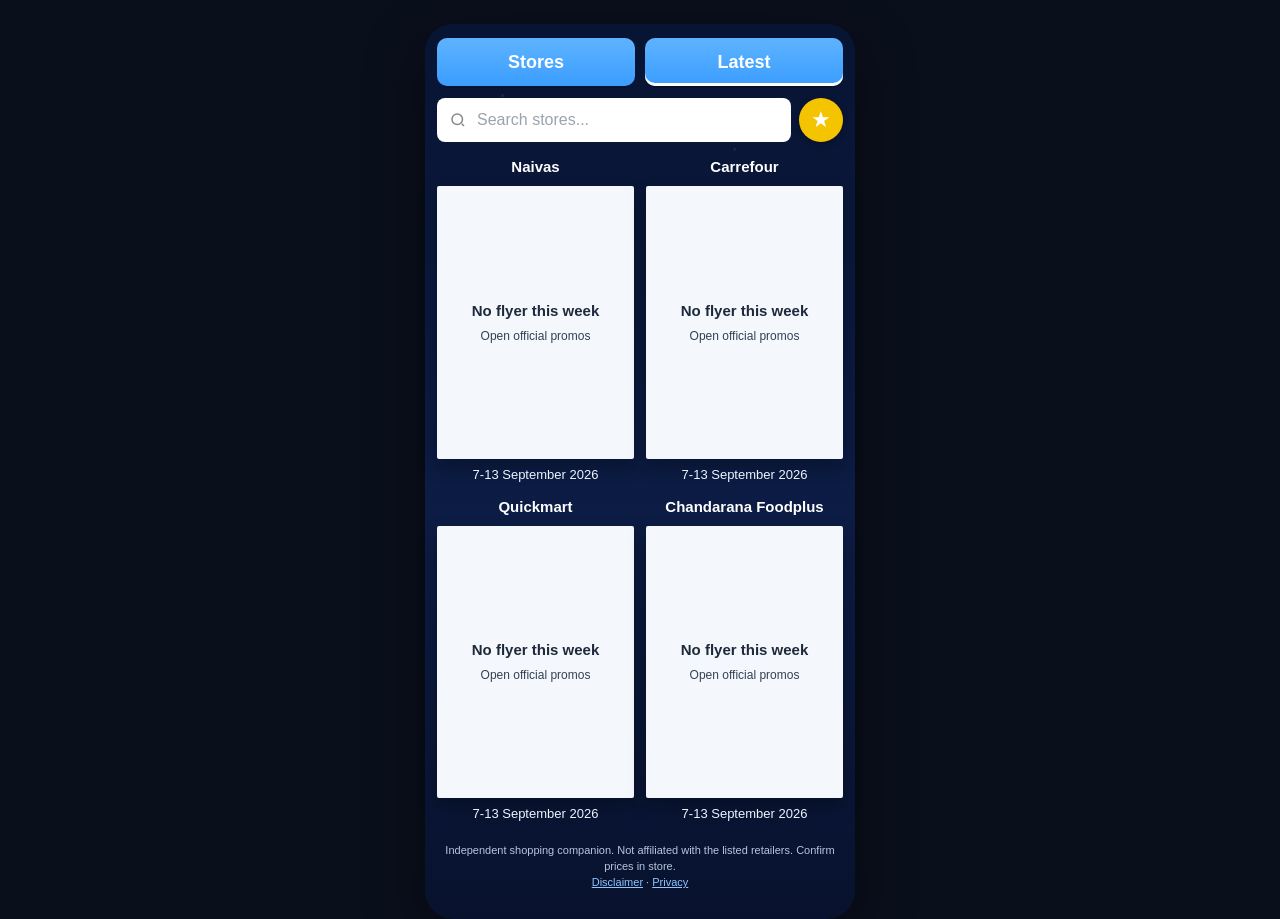
<file: index.html>
<!DOCTYPE html>
<html lang="en">
<head>
  <meta charset="UTF-8">
  <meta name="viewport" content="width=device-width, initial-scale=1, viewport-fit=cover">
  <meta name="theme-color" content="#081433">
  <title>OfferWeek Kenya — Market Catalogues</title>
  <link rel="manifest" href="manifest.json">
  <link rel="icon" href="img/logo.jpg">
  <link rel="stylesheet" href="styles.css">
</head>
<body>
  <main class="app">
    <div class="tabs">
      <button class="tab" id="tab-stores">Stores</button>
      <button class="tab active" id="tab-latest">Latest</button>
    </div>

    <div class="search-row">
      <input class="search" id="search" type="search" placeholder="Search stores...">
      <button class="star-btn" id="starBtn" aria-label="Favourites">★</button>
    </div>

    <section class="grid" id="grid"></section>
    <section class="store-list" id="storeList"></section>

    <p class="note">
      Independent shopping companion. Not affiliated with the listed retailers.
      Confirm prices in store.
      <br>
      <a href="disclaimer.html" style="color:#8ec5ff">Disclaimer</a>
      ·
      <a href="privacy.html" style="color:#8ec5ff">Privacy</a>
    </p>
  </main>

  <div class="viewer" id="viewer">
    <div class="viewer-bar">
      <button id="closeViewer">Back</button>
      <strong id="viewerTitle"></strong>
      <span>
        <button id="prevPage">Prev</button>
        <button id="nextPage">Next</button>
      </span>
    </div>
    <div class="viewer-stage">
      <img id="viewerImg" alt="Catalogue page">
    </div>
  </div>

  <script src="data.js"></script>
  <script src="app.js"></script>
</body>
</html>
</file>
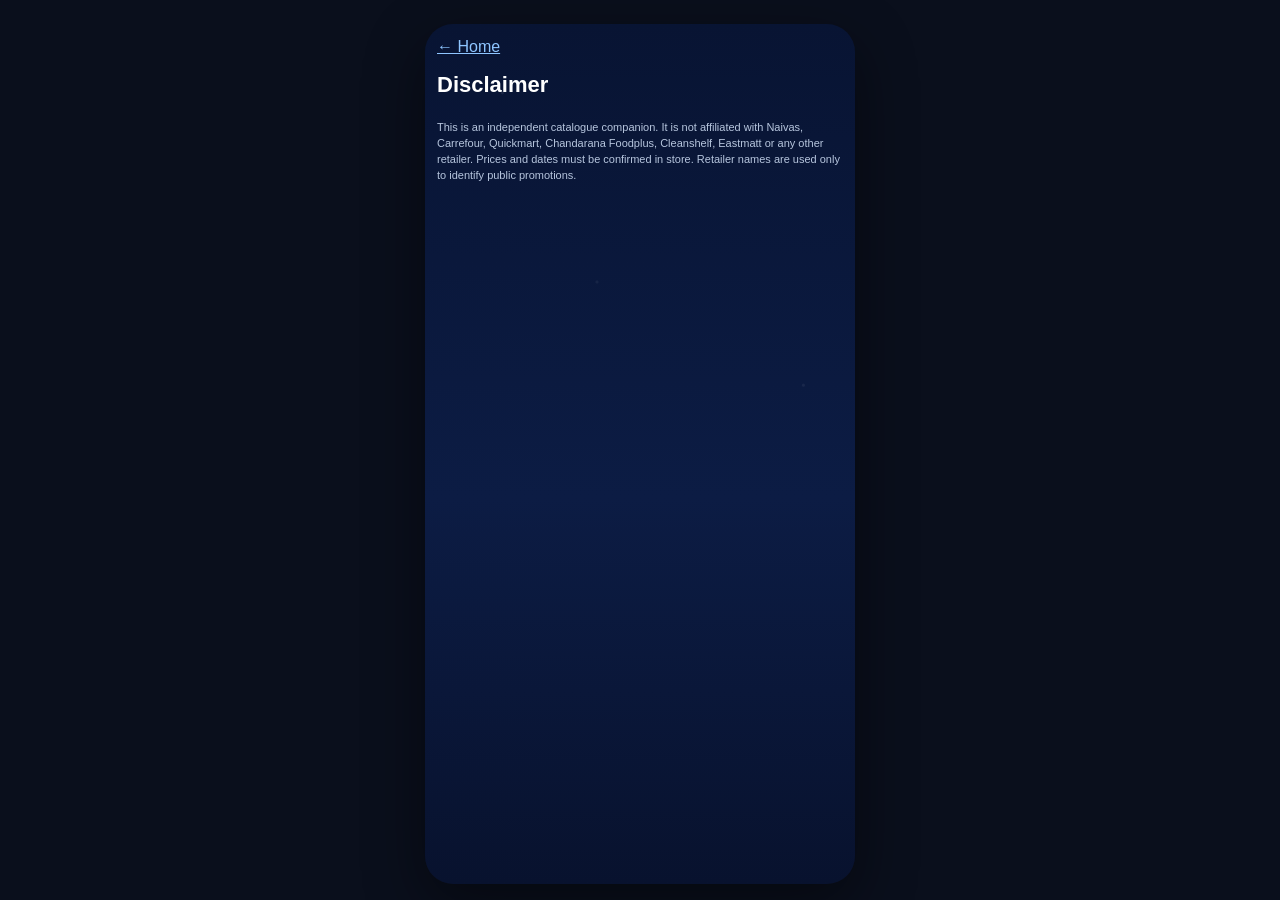
<file: disclaimer.html>
<!DOCTYPE html>
<html lang="en">
<head>
  <meta charset="UTF-8">
  <meta name="viewport" content="width=device-width, initial-scale=1">
  <title>Disclaimer — OfferWeek Kenya</title>
  <link rel="stylesheet" href="styles.css">
</head>
<body>
  <main class="app">
    <p><a href="index.html" style="color:#8ec5ff">← Home</a></p>
    <h1 style="margin:16px 0 12px;font-size:22px">Disclaimer</h1>
    <p class="note" style="text-align:left">
      This is an independent catalogue companion. It is not affiliated with
      Naivas, Carrefour, Quickmart, Chandarana Foodplus, Cleanshelf, Eastmatt
      or any other retailer. Prices and dates must be confirmed in store.
      Retailer names are used only to identify public promotions.
    </p>
  </main>
</body>
</html>
</file>
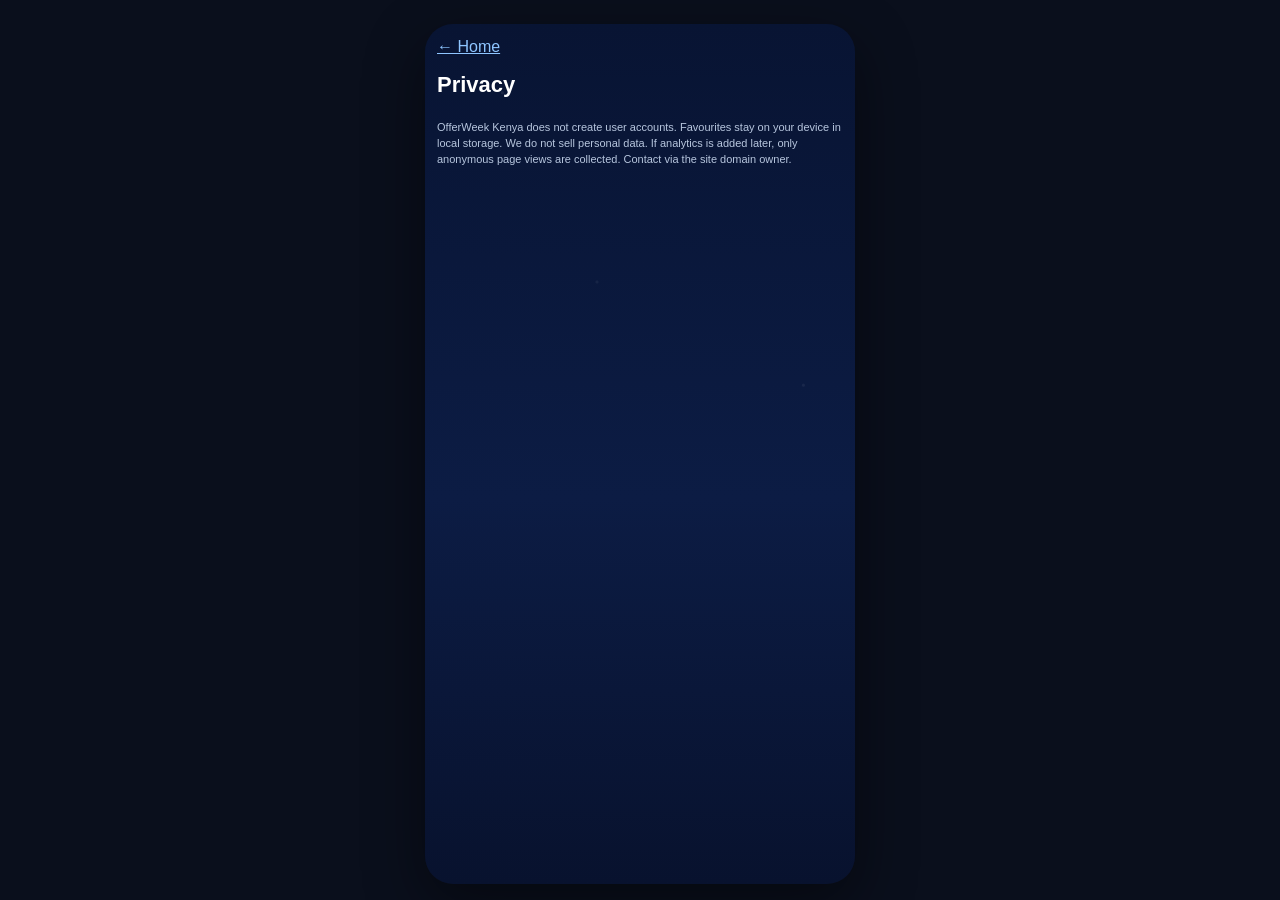
<file: privacy.html>
<!DOCTYPE html>
<html lang="en">
<head>
  <meta charset="UTF-8">
  <meta name="viewport" content="width=device-width, initial-scale=1">
  <title>Privacy — OfferWeek Kenya</title>
  <link rel="stylesheet" href="styles.css">
</head>
<body>
  <main class="app">
    <p><a href="index.html" style="color:#8ec5ff">← Home</a></p>
    <h1 style="margin:16px 0 12px;font-size:22px">Privacy</h1>
    <p class="note" style="text-align:left">
      OfferWeek Kenya does not create user accounts. Favourites stay on your device
      in local storage. We do not sell personal data. If analytics is added later,
      only anonymous page views are collected. Contact via the site domain owner.
    </p>
  </main>
</body>
</html>
</file>
<file: styles.css>
:root {
  --bg0: #07102a;
  --bg1: #0b1a3d;
  --tab: #4aa7ff;
  --tab-hi: #6bb8ff;
  --star: #f4c400;
  --text: #ffffff;
  --muted: #d7e3f7;
}

* { box-sizing: border-box; margin: 0; padding: 0; }
html, body { height: 100%; }
body {
  font-family: "Segoe UI", Roboto, Arial, sans-serif;
  background: #0a0f1c;
  color: var(--text);
}

.app {
  max-width: 430px;
  min-height: 100vh;
  margin: 0 auto;
  background:
    radial-gradient(circle at 18% 8%, rgba(255,255,255,.08) 0 1px, transparent 2px),
    radial-gradient(circle at 72% 14%, rgba(255,255,255,.07) 0 1px, transparent 2px),
    radial-gradient(circle at 40% 30%, rgba(255,255,255,.05) 0 1px, transparent 2px),
    radial-gradient(circle at 88% 42%, rgba(255,255,255,.06) 0 1px, transparent 2px),
    linear-gradient(180deg, #081433 0%, #0c1c44 55%, #08122e 100%);
  padding: 14px 12px 28px;
  position: relative;
}

.tabs {
  display: grid;
  grid-template-columns: 1fr 1fr;
  gap: 10px;
}
.tab {
  border: 0;
  height: 48px;
  border-radius: 10px;
  background: linear-gradient(180deg, #5eb3ff, #3b9dff);
  color: #fff;
  font-size: 18px;
  font-weight: 700;
  box-shadow: 0 2px 0 rgba(0,0,0,.18);
}
.tab.active {
  box-shadow: inset 0 -3px 0 #fff, 0 2px 0 rgba(0,0,0,.18);
}

.search-row {
  margin-top: 12px;
  display: flex;
  align-items: center;
  gap: 8px;
}
.search {
  flex: 1;
  height: 44px;
  border-radius: 8px;
  border: 0;
  padding: 0 14px 0 40px;
  font-size: 16px;
  outline: none;
  background: #fff url("data:image/svg+xml;utf8,<svg xmlns='http://www.w3.org/2000/svg' width='18' height='18' viewBox='0 0 24 24' fill='none' stroke='%23888' stroke-width='2'><circle cx='11' cy='11' r='7'/><path d='M20 20l-3-3'/></svg>") 12px center no-repeat;
}
.search::placeholder { color: #9aa3af; }

.star-btn {
  width: 44px;
  height: 44px;
  border: 0;
  border-radius: 50%;
  background: var(--star);
  color: #fff;
  font-size: 22px;
  line-height: 1;
  box-shadow: 0 2px 6px rgba(0,0,0,.25);
  flex: 0 0 44px;
}
.star-btn.on { filter: brightness(1.05); }

.grid {
  margin-top: 16px;
  display: grid;
  grid-template-columns: 1fr 1fr;
  gap: 16px 12px;
}
.card { background: transparent; border: 0; padding: 0; text-align: center; color: inherit; }
.card-name {
  font-size: 15px;
  font-weight: 700;
  margin-bottom: 8px;
  min-height: 20px;
}
.cover-wrap {
  background: #fff;
  border-radius: 2px;
  overflow: hidden;
  box-shadow: 0 8px 18px rgba(0,0,0,.28);
}
.cover-wrap img {
  width: 100%;
  aspect-ratio: 3 / 4.15;
  object-fit: cover;
  display: block;
}
a.card {
  display: block;
  text-decoration: none;
  cursor: pointer;
}
.empty-cover {
  aspect-ratio: 3 / 4.15;
  display: flex;
  align-items: center;
  justify-content: center;
  background: #f4f7fb;
  padding: 16px;
}
.empty-cover-inner {
  display: grid;
  gap: 8px;
  text-align: center;
  color: #1e293b;
}
.empty-cover-inner strong {
  font-size: 15px;
  line-height: 1.25;
}
.empty-cover-inner span {
  font-size: 12px;
  color: #334155;
}
.card-date {
  margin-top: 8px;
  font-size: 13px;
  color: #eef4ff;
}

.store-list {
  margin-top: 16px;
  display: grid;
  gap: 10px;
}
.store-row {
  display: flex;
  align-items: center;
  gap: 12px;
  background: rgba(255,255,255,.08);
  border: 0;
  border-radius: 12px;
  padding: 12px;
  color: #fff;
  text-align: left;
}
.badge {
  width: 42px;
  height: 42px;
  border-radius: 10px;
  display: grid;
  place-items: center;
  font-weight: 800;
  font-size: 14px;
  background: #fff;
}
.store-meta { flex: 1; }
.store-meta b { display: block; font-size: 16px; }
.store-meta span { font-size: 12px; color: #c9d7ee; }

.viewer {
  position: fixed;
  inset: 0;
  background: #050814;
  z-index: 20;
  display: none;
  flex-direction: column;
}
.viewer.open { display: flex; }
.viewer-bar {
  display: flex;
  align-items: center;
  justify-content: space-between;
  padding: 10px 12px;
}
.viewer-bar button {
  background: rgba(255,255,255,.12);
  color: #fff;
  border: 0;
  border-radius: 8px;
  padding: 8px 10px;
}
.viewer-stage {
  flex: 1;
  overflow: auto;
  display: flex;
  justify-content: center;
  padding: 8px 10px 20px;
}
.viewer-stage img {
  width: min(100%, 520px);
  height: auto;
  background: #fff;
}

.note {
  margin-top: 22px;
  font-size: 11px;
  line-height: 1.45;
  color: #b7c6de;
  text-align: center;
}
.empty {
  margin-top: 40px;
  text-align: center;
  color: #c5d3ea;
}

@media (min-width: 760px) {
  body { padding: 24px 0; }
  .app {
    min-height: 860px;
    border-radius: 28px;
    box-shadow: 0 20px 60px rgba(0,0,0,.45);
  }
}
</file>
